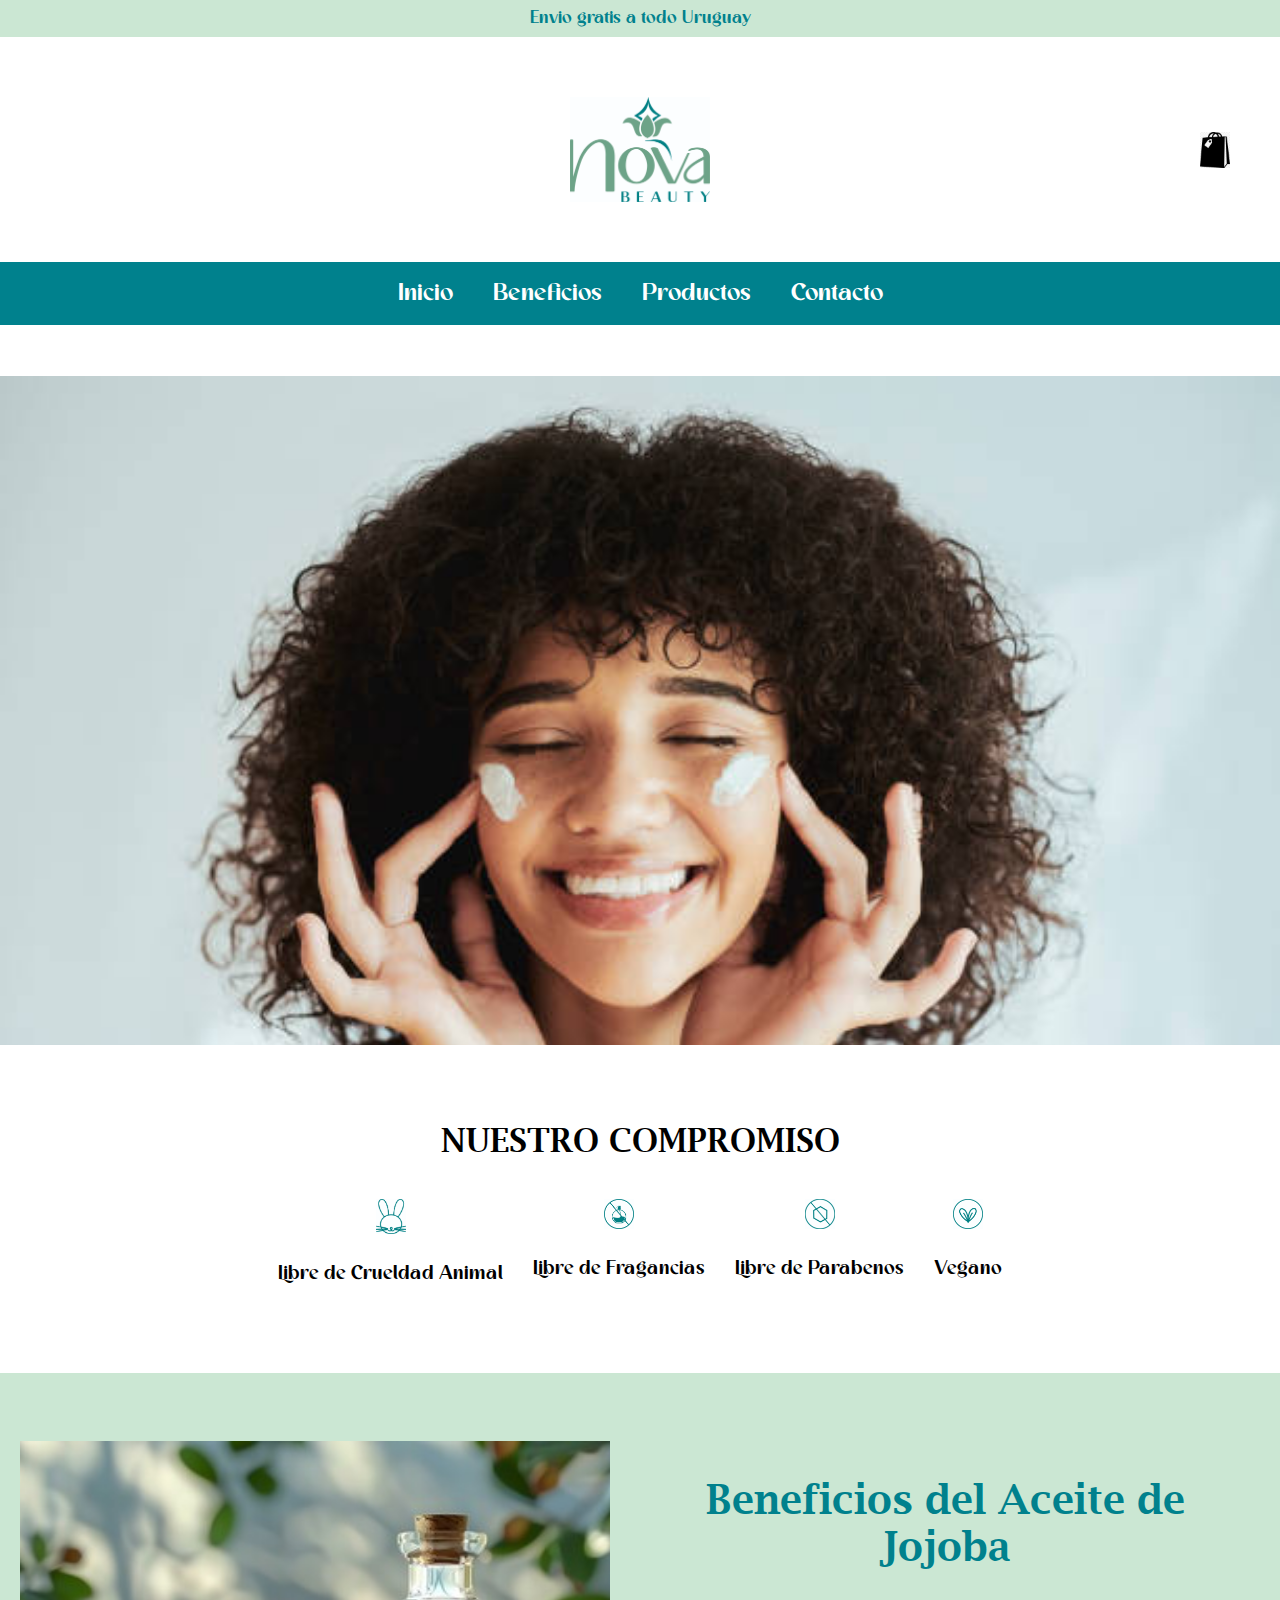
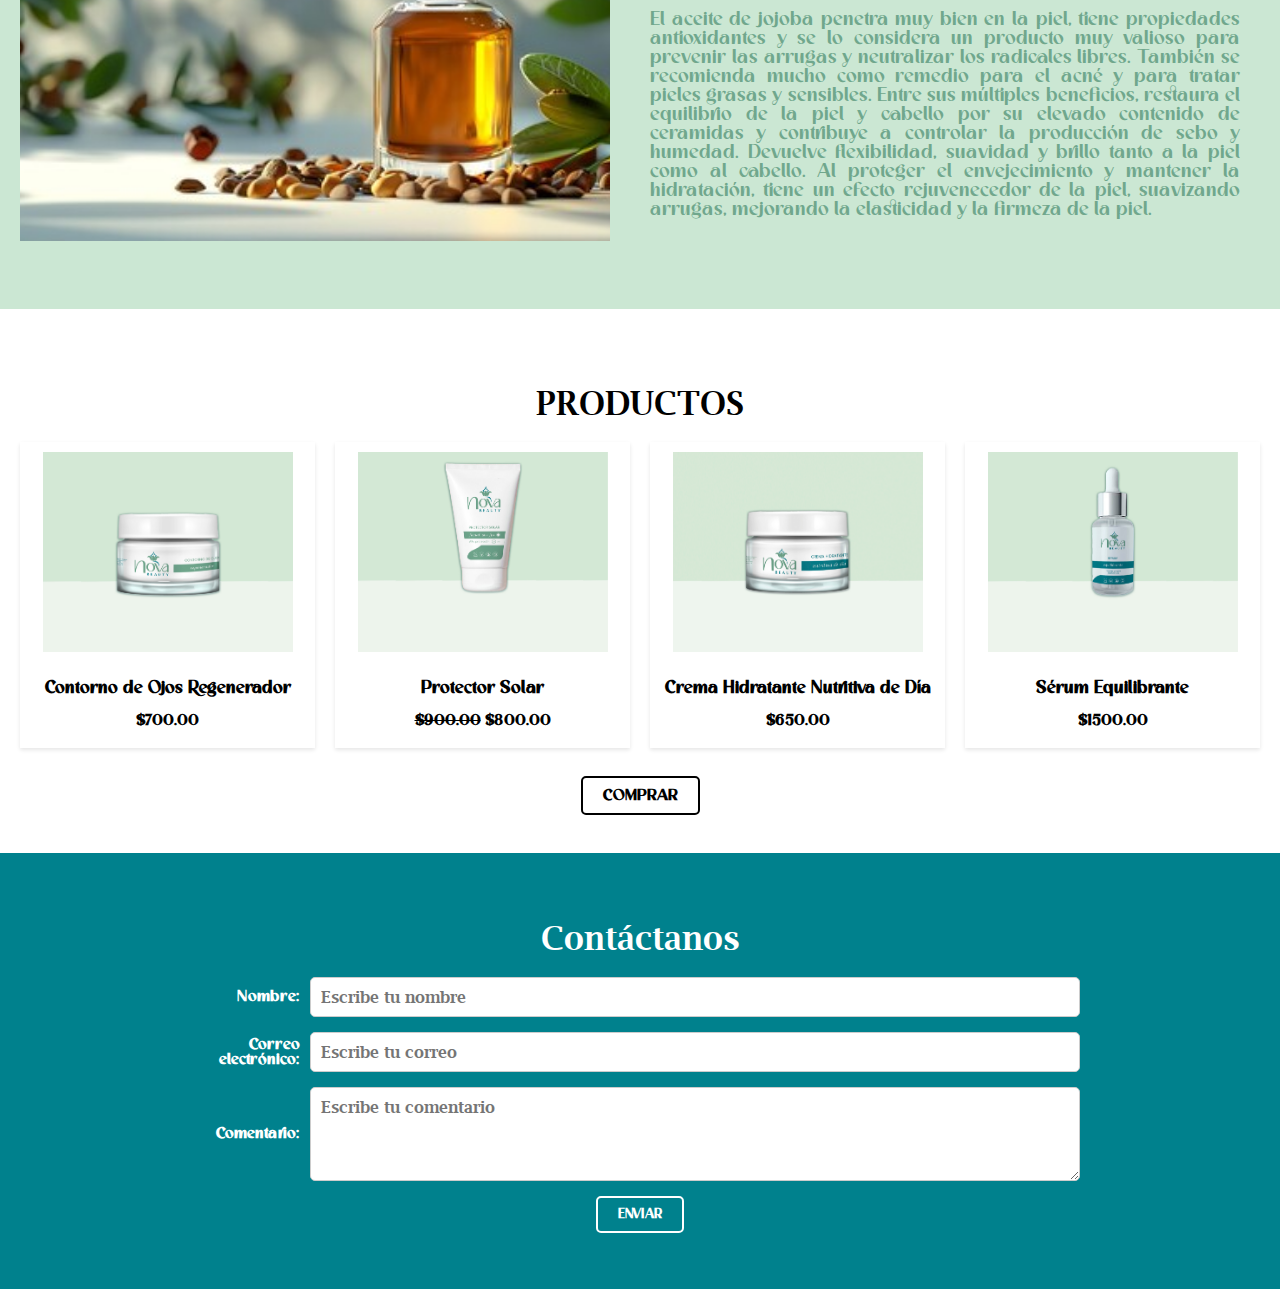
<file: index.html>
<html>
  <head>
  <title>Nova</title>
  <link href="style.css" rel="stylesheet"/>
  <script src="https://code.jquery.com/jquery-3.6.0.min.js"></script>
  <script src="main.js"></script>
  </head>

  <body>
    <section id="topheader">

      <div class="promo">
        <p>Envio gratis a todo Uruguay</p>
      </div>

      <section>
        <div class="topheader">
          <div class="logo"><img src="public/logo proyecto.jpg" alt="logo proyecto"></div>
          <div class="iconbolsa"><img src="public/bolsa-compras.png" alt="bolsa-compras-image"></div>
        </div>

        <div class="menu" id="menu">
          <a href="#topheader" class="btn">Inicio</a>
          <a href="#our-story" class="btn">Beneficios</a>
          <a href="#products" class="btn">Productos</a>
          <a href="#form" class="btn">Contacto</a>
        </div>
      </section>
    </section>

    <section class="carousel-container">
      <div class="carousel">
        <img src="public/crema-arriba.jpg" alt="Crema">
        <img src="public/protector-solar-arriba.jpg" alt="Protector Solar">
        <img src="public/serum-arriba.jpg" alt="Serum">
      </div>
    </section>

    <section>
      <div class="service-menu">
        <h2>NUESTRO COMPROMISO</h2>

        <div class="icons">
          <div>
            <img src="public/icono-1.jpg" alt="CrueltyFree">
            <p>Libre de Crueldad Animal</p>
          </div>
          <div>
            <img src="public/icono-2.jpg" alt="Libre de Fragancias">
            <p>Libre de Fragancias</p>
          </div>
          <div>
            <img src="public/icono-3.jpg" alt="Libre de Parabenos">
            <p>Libre de Parabenos</p>
          </div>
          <div>
            <img src="public/icono-4.jpg" alt="Vegano">
            <p>Vegano</p>
          </div>
        </div>
      </div>
    </section>

    <section id="our-story">
      <div class="our-story">
        <div class="image">
          <img alt="Jojoba" height="400" src="public/jojoba.jpg" width="600"/>
        </div>
        <div class="text">
          <h2>Beneficios del Aceite de Jojoba</h2>
          <p>
            El aceite de jojoba penetra muy bien en la piel, tiene propiedades antioxidantes y se lo considera un producto muy valioso para prevenir las arrugas y neutralizar los radicales libres. También se recomienda mucho como remedio para el acné y para tratar pieles grasas y sensibles. Entre sus múltiples beneficios, restaura el equilibrio de la piel y cabello por su elevado contenido de ceramidas y contribuye a controlar la producción de sebo y humedad. Devuelve flexibilidad, suavidad y brillo tanto a la piel como al cabello. Al proteger el envejecimiento y mantener la hidratación, tiene un efecto rejuvenecedor de la piel, suavizando arrugas, mejorando la elasticidad y la firmeza de la piel.
          </p>
        </div>
      </div>
    </section>
  
    <section id="products">
      <div class="shop">
        <h2>PRODUCTOS</h2>
        <div class="products">
          <div class="product" data-id="1">
            <img alt="Crema contorno de ojos" height="200" src="public/crema-1.jpg" width="200"/>
            <h3> Contorno de Ojos Regenerador</h3>
            <p class="precio">$700.00</p>
          </div>
          <div class="product" data-id="2">
            <img alt="Protector Solar" height="200" src="public/protector-solar.jpg" width="200"/>
            <h3>Protector Solar</h3>
            <p class="precio"><del>$900.00</del> $800.00</p>
          </div>
          <div class="product" data-id="3">
            <img alt="Crema Hidratante Nutritiva de Día" height="200" src="public/crema-2.jpg" width="200"/>
            <h3>Crema Hidratante Nutritiva de Día</h3>
            <p class="precio">$650.00</p>
          </div>
          <div class="product" data-id="4">
            <img alt="Sérum" height="200" src="public/serum.jpg" width="200"/>
            <h3> Sérum Equilibrante </h3>
            <p class="precio"> $1500.00</p>
          </div>
        </div>
        <a class="btn" href="#">COMPRAR</a>
      </div>
    </section>

  <section id="form">
    <div class="form">
      <h2>Contáctanos</h2>
      <form action="#" method="post">
        <div class="form-group">
          <label for="nombre"><strong>Nombre:</strong></label>
          <input type="text" id="nombre" name="nombre" placeholder="Escribe tu nombre" required>
      </div>
      <div class="form-group">
        <label for="email"><strong>Correo electrónico:</strong></label>
        <input type="email" id="email" name="email" placeholder="Escribe tu correo" required>
      </div>
      <div class="form-group">
        <label for="comentario"><strong>Comentario:</strong></label>
        <textarea id="Comentario" name="Comentario" placeholder="Escribe tu comentario" rows="4" required></textarea>
      </div>
        <button type="submit" class="btn">ENVIAR</button>
      </form>
    </div>
  </section>

 </body>
</html>
</file>
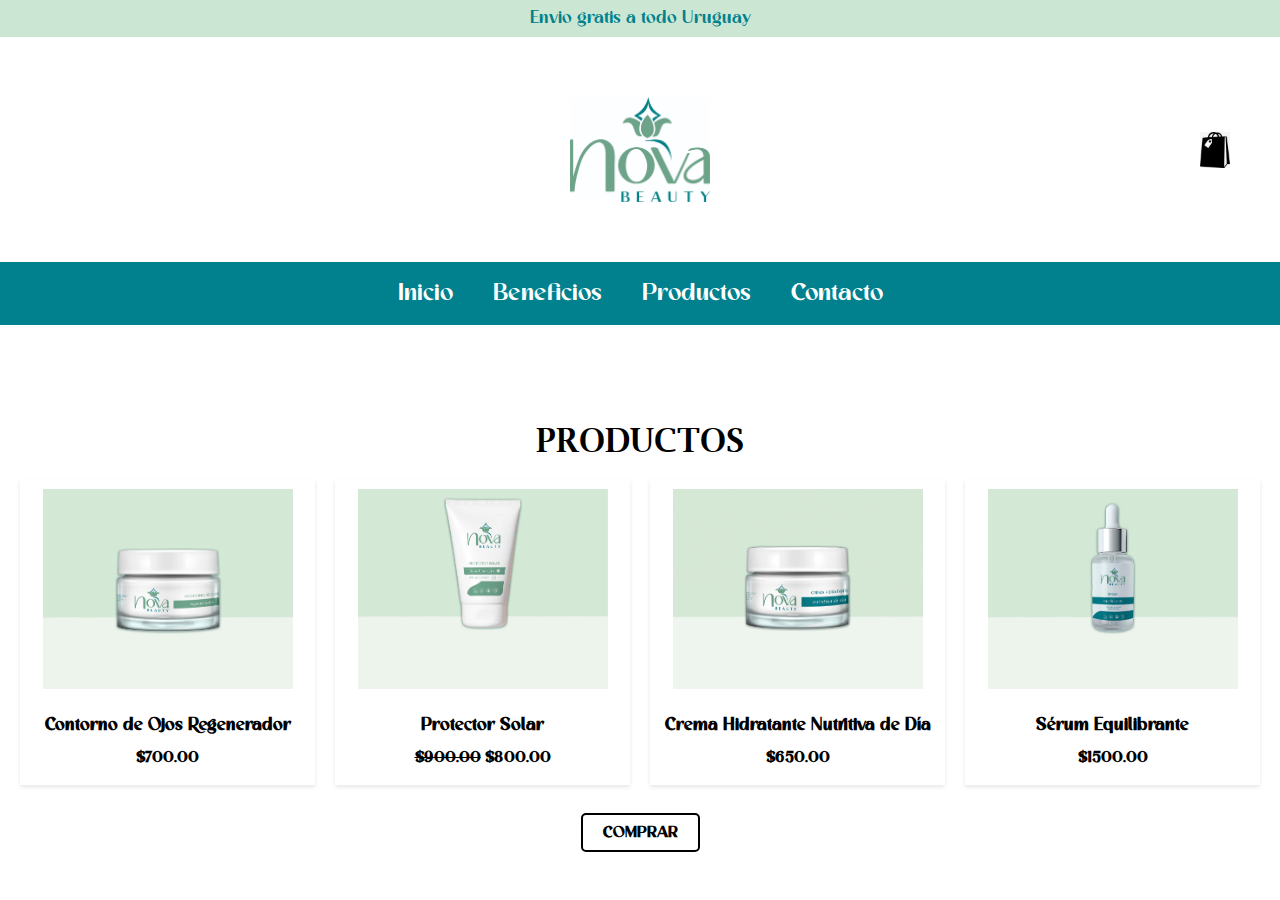
<file: producto.html>
<html>
  <head>
  <title>Nova</title>
  <link href="style.css" rel="stylesheet"/>
  <script src="https://code.jquery.com/jquery-3.6.0.min.js"></script>
  <script src="main.js"></script>
  </head>

  <body>
    <section id="topheader">

      <div class="promo">
        <p>Envio gratis a todo Uruguay</p>
      </div>

      <section>
        <div class="topheader">
          <div class="logo"><img src="public/logo proyecto.jpg" alt="logo proyecto"></div>
          <div class="iconbolsa"><img src="public/bolsa-compras.png" alt="bolsa-compras-image"></div>
        </div>

        <div class="menu" id="menu">
          <a href="index.html#topheader" class="btn">Inicio</a>
          <a href="index.html#our-story" class="btn">Beneficios</a>
          <a href="index.html#products" class="btn">Productos</a>
          <a href="index.html#form" class="btn">Contacto</a>
        </div>
      </section>
    </section>

    <section id="product-main">
      <script type="module">
        document.addEventListener('DOMContentLoaded', () => {
          const params = new URLSearchParams(window.location.search);
          const productId = params.get('id');

          if (productId) {
            fetch('data.json')
              .then(response => {
                if (!response.ok) {
                  throw new Error('Error al cargar los productos');
                }
                return response.json();
              })
              .then(data => {
                const product = data.products.find(p => p.id == productId);
                if (product){

                  const productSection = document.getElementById('product-main');
                  const productContainer = document.createElement('div');
                  productContainer.classList.add('product-main');
                  
                  productContainer.innerHTML = `
                    <div class="product" data-id="${product.id}">
                      <div class="text">
                        <h2>${product.name}</h2>
                        ${product.price2 ? `<p class="precio"><del>$${product.price2}</del> $${product.price}</p>` : `<p class="precio">$${product.price}</p>`}
                      </div>
                      <div class="imagen">
                        <img alt="${product.name}" src="${product.image}" width="600"/>
                      </div>
                    </div>
                  `;

                    productSection.appendChild(productContainer);
                  }
                  else {
                    console.error('Producto no encontrado.');
                  }
              })
              .catch(error => {
                console.error('Error:', error);
              })
          }
        });
      </script>
    </section>
  
    <!-- <section>
      <div class="product-caracteristics">
        <h2>Características</h2>

        <div class="icons">
          <div>
            <img src="public/icono-1.jpg" alt="CrueltyFree">
            <p>Libre de Crueldad Animal</p>
          </div>
          <div>
            <img src="public/icono-2.jpg" alt="Libre de Fragancias">
            <p>Libre de Fragancias</p>
          </div>
          <div>
            <img src="public/icono-3.jpg" alt="Libre de Parabenos">
            <p>Libre de Parabenos</p>
          </div>
          <div>
            <img src="public/icono-4.jpg" alt="Vegano">
            <p>Vegano</p>
          </div>
        </div>
      </div>
    </section> -->


    <section id="products">
      <div class="shop">
        <h2>PRODUCTOS</h2>
        <div class="products">
          <script>
            document.addEventListener('DOMContentLoaded', () => {
          const params = new URLSearchParams(window.location.search);
          const productId = parseInt(params.get('id'));

            fetch('data.json')
              .then(response => response.json())
              .then(data => {
                const products = data.products;

                const filteredProducts = products.filter(product => product.id !== productId);

                filteredProducts.forEach(product => {
  
                    const productElement = document.createElement('div');
                    productElement.classList.add('product');
                    productElement.setAttribute('data-id', product.id);

                    productElement.innerHTML = `
                      <a href="/producto.html?id=${product.id}"></a>
                      <img alt="${product.name}" height="200" src="${product.image}" width="200"/>
                      <h3>${product.name}</h3>
                      `;

                    if (product.price2) {
                      productElement.innerHTML += `<p class="precio"><del>$${product.price2}</del> $${product.price}</p>`;
                    } else {
                      productElement.innerHTML += `<p class="precio">$${product.price}</p>`;
                    }

                    document.querySelector('.products').appendChild(productElement);
                
                });
              })});
          </script>
        </div>
        <a class="btn" href="#">COMPRAR</a>
      </div>
    </section>

  
 </body>
</html>
</file>
<file: style.css>
@font-face {
    font-family: 'Bestigia';
    src: url('fonts/Bestigia-Regular.ttf') format('truetype');
    font-weight: normal;
    font-style: normal;
}

@font-face {
    font-family: 'Lucida Bright';
    src: url('fonts/lucidabright_demi.ttf') format('truetype');
    font-weight: normal;
    font-style: normal;
}


body {
        margin: 0;
        font-family: 'Bestigia', sans-serif;
        
    }
    .promo {
        
        background-color: #CBE7D3;
        color: #00818D;
        padding: 10px;
        text-align: center;
        margin-bottom: 30px;
    }
    .promo p {
        font-size: 18px;
        margin: 0;
    }
    .topheader {
        display: flex;
        align-items: center;
        justify-content: center;
        padding: 30px 0;
        position: relative;
        margin-bottom: 30px;
    }
    .logo {
        display: flex;
        justify-content: center;
    }
    
    .logo img {
        width: 140px;
    }
    .iconbolsa {
        position: absolute;
        right: 50px;
    }
    
    .iconbolsa img {
        width: 30px;
    }
    .menu {
        display: flex;
        justify-content: center;
        font-size: 25px;
        margin-bottom: 20px;
        

        background-color: #00818D;
        color: white;
        font-weight: 100%;
        }
        .menu .btn {
            padding: 20px 20px;
        }
        .menu .btn:hover {
            color: #00818D;
            background-color: white;
            padding: 20px 20px;
        }
        .menu a {
            text-decoration: none;
            color: white;
        }
        
        .menu-fixed {
            position: fixed;
            z-index: 1000;
            top: 0;
            width: 100%;
            background-color: #00818D;
            color: white;
        }
        .menu-fixed .btn {
            padding: 20px 20px;
        }
        .menu-fixed .btn:hover {
            color: #00818D;
            background-color: white;
            padding: 10px 20px;
        }
        

        .carousel-container {
            width: 100%;
            overflow: hidden;
            height: 700px;
            object-position: center;
 
        }
        .carousel {
            display: flex;
            width: 300%; 
            animation: slide 25s ease-in-out infinite;
            align-items: center;
        }
        
        .carousel img {
            width: 70%;
            object-fit: cover;
            height: 100%;
        }

        @keyframes slide {
            0% { transform: translateX(0); }
            20% { transform: translateX(0); }
            
            25% { transform: translateX(-33.33%); }
            45% { transform: translateX(-33.33%); }
            
            50% { transform: translateX(-66.66%); }
            70% { transform: translateX(-66.66%); }
            
            75% { transform: translateX(-33.33%); }
            95% { transform: translateX(-33.33%); }
            
            100% { transform: translateX(0); }
        }

    .service-menu {
        text-align: center;
        padding: 50px 20px;
        background-color: white;
        }
        .service-menu h2 {
            font-family: 'Lucida Bright', serif;
            font-size: 32px;
            margin-bottom: 40px;
        }
        .service-menu .icons {
            display: flex;
            justify-content: center;
            gap: 30px;
            margin-bottom: 20px;
        }
        .service-menu .icons div {
            text-align: center;
        }
        .service-menu .icons img {
            font-size: 40px;
            margin-bottom: 10px;
            width: 30px;
        }
        .service-menu p {
            font-size: 20px;
            margin-bottom: 20px;
        }
        .service-menu .btn {
            background-color: transparent;
            color: black;
            padding: 10px 20px;
            text-decoration: none;
            border-radius: 5px;
            font-weight: bold;
            border: 2px solid black;
        }
        .service-menu .btn:hover {
            background-color: #333;
            color: #f9f1ed;
        }
        .our-story {
            display: flex;
            align-items: center;
            justify-content: center;
            padding: 50px 20px;
            background-color: #CBE7D3;
            gap: 20px;
            }
            
            .our-story h2 {
                font-family: 'Lucida Bright', serif;
                font-size: 40px;
                margin-bottom: 20px;
                color: #00818D;
            }
            .our-story p {
                font-size: 20px;
                margin-bottom: 20px;
                color: #70a78d;
                text-align: justify;
            }

            .our-story .product {
                display: flex;
                flex: 1;
                padding: 10px;
                gap: 20px;
                max-width: 800px;
            }
            .our-story .text {
                flex: 1;
                display: flex;
                flex-direction: column;
                justify-content: center;
                text-align: center;
                align-items: center;
                padding: 20px;
                max-width: 800px;
            }
            .our-story .image {
                flex: 1;
                display: flex;
                justify-content: center;
                align-items: center;
            }
            .our-story .image img {
                width: 100%;
                max-width: 600px;
                object-fit: cover;
                min-width: 350px;
            }

    .shop {
        text-align: center;
        padding: 50px 20px;
        background-color: white;
        }
        .shop h2 {
            font-family: 'Lucida Bright', serif;
            font-size: 32px;
            margin-bottom: 20px;
        }
        .shop .products {
            display: grid;
            grid-template-columns: repeat(auto-fit, minmax(200px, 1fr));
            gap: 20px; 
            margin-bottom: 40px;
        }
        .shop .product {
            padding: 10px;
            text-align: center;
            box-shadow: 0 2px 4px rgba(0, 0, 0, 0.1);
        }
        .shop .product img {
            width: 100%;
            max-width: 250px;
            min-height: 100px;
            object-fit: cover;
            margin-bottom: 10px;
        }
        .shop .product h3 {
            font-size: 18px;
            margin-bottom: 10px;
        }
        .shop .product p {
            font-size: 16px;
            margin-bottom: 10px;
        }
        .shop .product .precio {
            font-weight: bold;
            margin-bottom: 10px;
        }
        .shop .product .btn {
            background-color: transparent;
            color: black;
            padding: 10px 20px;
            text-decoration: none;
            border-radius: 5px;
            font-weight: bold;
            border: 2px solid black;
        }
        .shop .product .btn:hover {
            background-color: #333;
        }
        .shop .btn {
            background-color: transparent;
            color: black;
            padding: 10px 20px;
            text-decoration: none;
            border-radius: 5px;
            font-weight: bold;
            border: 2px solid black;
            margin-top: 50px;
        }
        .shop .btn:hover {
            background-color: #333;
            color: #f9f1ed;
        }
        
        .form {
            text-align: center;
            padding: 40px 200px;
            background-color: #00818D;
            color: white;
            
        }
        
        .form h2 {
            font-family: 'Lucida Bright', serif;
            font-size: 32px;
            margin-bottom: 20px;
        }
        
        .form-group {
            display: flex;
            align-items: center;
            justify-content: center;
            margin-bottom: 15px;
        }
        
        .form label {
            flex: 0 0 100px; 
            text-align: right;
            font-size: 16px;
            margin-right: 10px;
        }
        
        .form input,
        .form textarea {
            flex: 1;
            width: 50%;
            padding: 10px;
            border: 1px solid #ccc;
            border-radius: 5px;
            font-size: 16px;
            font-family: 'Lucida Bright', serif;
        }
          
          .form .btn {
            background-color: transparent;
            color: white;
            padding: 10px 20px;
            border: 2px solid white;
            border-radius: 5px;
            font-weight: bold;
            cursor: pointer;
            font-family: 'Bestigia', sans-serif;
          }
          
          .form .btn:hover {
            background-color: white;
            color: #00818D;
          }

          .product-main {
            display: flex;
            align-items: center;
            justify-content: center;
            padding: 50px 20px;
            background-color: #CBE7D3;
            gap: 20px;
            }
            
            .product-main h2 {
                font-family: 'Lucida Bright', serif;
                font-size: 32px;
                margin-bottom: 20px;
                color: #00818D;
            }
            .product-main p {
                font-size: 25px;
                margin-bottom: 20px;
                color: #70a78d;
            }

            .product-main .product {
                display: flex;
                flex: 1;
                padding: 10px;
                gap: 20px;
                max-width: 800px;
            }
            .product-main .text {
                flex: 1;
                display: flex;
                flex-direction: column;
                justify-content: center;
                text-align: center;
                align-items: center;
                padding: 20px;
            }
            .product-main .imagen {
                flex: 1;
                display: flex;
                justify-content: center;
                align-items: center;
            }
            .product-main .imagen img {
                width: 100%;
                max-width: 400px;
                object-fit: cover;
                border-radius: 8px;
            }



            .product-caracteristics {
                text-align: center;
                padding: 30px 20px;
                background-color: white;
                }
                .product-caracteristics h2 {
                    font-family: 'Lucida Bright', serif;
                    font-size: 32px;
                    margin-bottom: 40px;
                }
                .product-caracteristics .icons {
                    display: flex;
                    justify-content: center;
                    gap: 30px;
                    margin-bottom: 20px;
                }
                .product-caracteristics .icons div {
                    text-align: center;
                }
                .product-caracteristics .icons img {
                    font-size: 24px;
                    margin-bottom: 10px;
                    width: 30px;
                }
                .product-caracteristics p {
                    font-size: 20px;
                    margin-bottom: 20px;
                }
                .product-caracteristics .btn {
                    background-color: transparent;
                    color: black;
                    padding: 10px 20px;
                    text-decoration: none;
                    border-radius: 5px;
                    font-weight: bold;
                    border: 2px solid black;
                }
                .product-caracteristics .btn:hover {
                    background-color: #333;
                    color: #f9f1ed;
                }
</file>
